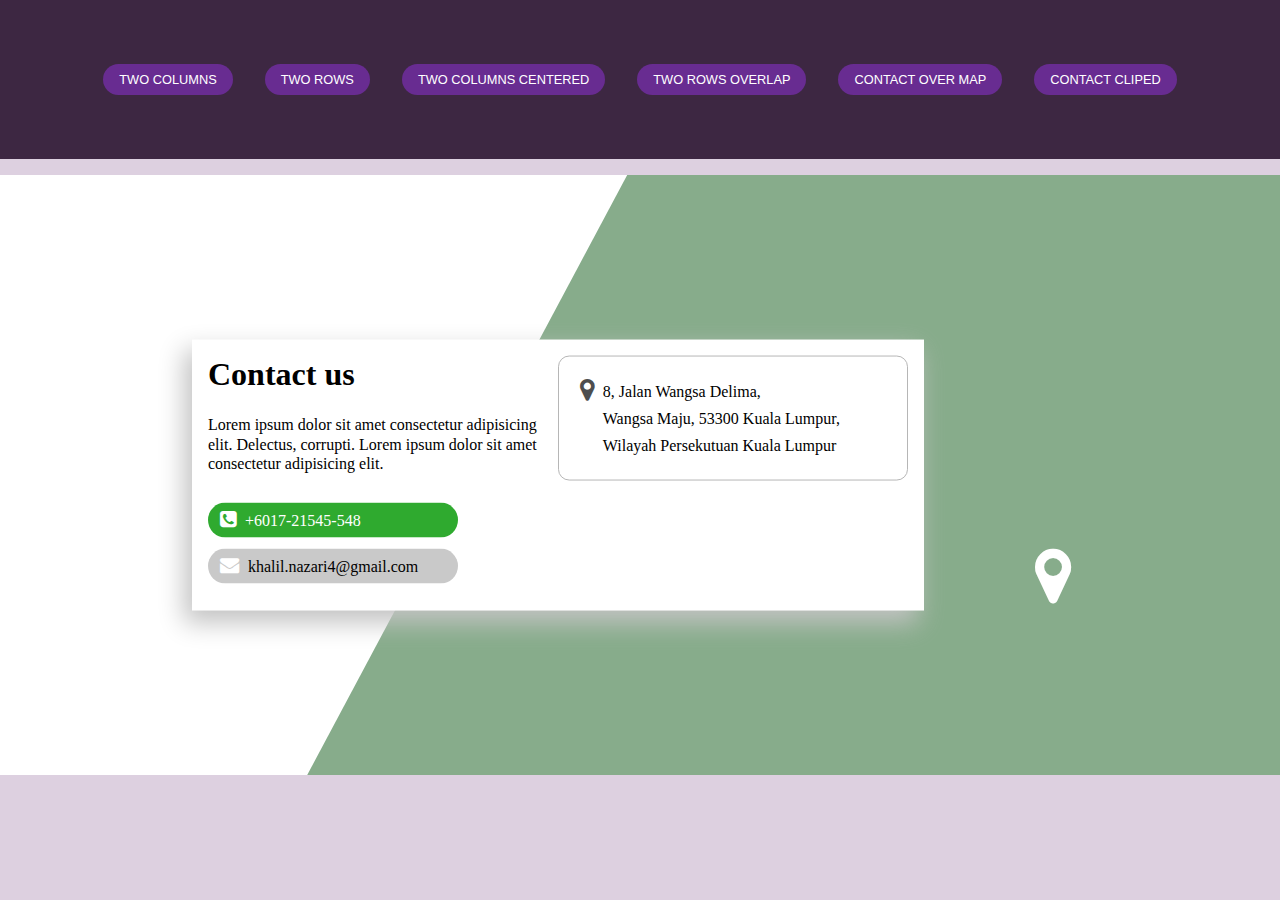
<file: contact/index.html>
<!DOCTYPE html>
<html>
  <head>
    <meta charset="UTF-8">
    <meta name="viewport" content="width=device-width, initial-scale=1.0">

    <link rel="stylesheet" href="./css/main.css">
    
    <title>Contact</title>
    <!-- <script src="https://maps.googleapis.com/maps/api/js?key=YOUR_API_KEY&callback=initMap&libraries=&v=weekly" defer ></script> -->
    
    <link rel="stylesheet" href="https://stackpath.bootstrapcdn.com/font-awesome/4.7.0/css/font-awesome.min.css">

    <script src="./js/index.js"></script>
  </head>
    <body>
        <header>
            <button class="navbtn" id="contact_2c">Two Columns</button>
            <button class="navbtn" id="contact_2rwos">Two Rows</button>
            <button class="navbtn" id="contact_2rows_centered">Two Columns Centered</button>
            <button class="navbtn" id="contact_2rwos_overlap">Two Rows Overlap</button>
            <button class="navbtn" id="contact_over_map">Contact Over Map</button>
            <button class="navbtn" id="contact_cliped">Contact Cliped</button>
           
        </header>
        <section class="contact_sample" targeted_sec="contact_2c">
            <div class="contact_2c">
                <div class="map"><i class="fa fa-map-marker"></i></div>
                <div class="contact">
                    <div class="contact_detail">
                        <h2 class="heading">Contact us</h2>
                        <p class="description">Lorem ipsum dolor sit amet consectetur adipisicing elit. Delectus, corrupti. Lorem ipsum dolor sit amet consectetur adipisicing elit.</p>

                        <div class="phone-email">
                            <p class="phone"><i class="fa fa-phone-square"></i> <span>+6017-21545-548</span></p>
                            <p class="email"><i class="fa fa-envelope"></i>  <span>khalil.nazari4@gmail.com</span></p>
                        </div>

                        <div class="location">
                            <i class="fa fa-map-marker"></i> 
                            <p>8, Jalan Wangsa Delima,<br /> Wangsa Maju, 53300 Kuala Lumpur,<br /> Wilayah Persekutuan Kuala Lumpur</p>
                        </div>
                    </div>
                </div>
            </div>
        </section>

        <section class="contact_sample" targeted_sec="contact_2rwos">
            <div class="contact_2rwos">
                <div class="map"><i class="fa fa-map-marker"></i></div>
                <div class="contact">
                    <div class="contact_detail">
                        <h2 class="heading">Contact us</h2>
                        <p class="description">Lorem ipsum dolor sit amet consectetur adipisicing elit. Delectus, corrupti. Lorem ipsum dolor sit amet consectetur adipisicing elit.</p>
                        <div class="location">
                            <i class="fa fa-map-marker"></i> 
                            <p>8, Jalan Wangsa Delima,<br /> Wangsa Maju, 53300 Kuala Lumpur,<br /> Wilayah Persekutuan Kuala Lumpur</p>
                        </div>
                    </div>

                    <div class="phone-email">
                        <span class="phone"><i class="fa fa-phone-square"></i> <span>+6017-21545-548</span></span>
                        <span class="email"><i class="fa fa-envelope"></i>  <span>khalil.nazari4@gmail.com</span></span>
                    </div>
                </div>
                
            </div>
        </section>

        <section class="contact_sample" targeted_sec="contact_2rwos_overlap">
            <div class="contact_2rwos_overlap">
                <div class="map"><i class="fa fa-map-marker"></i></div>
                <div class="contact">
                    <div class="contact_detail">
                        <h2 class="heading">Contact us</h2>
                        <p class="description">Lorem ipsum dolor sit amet consectetur adipisicing elit. Delectus, corrupti. Lorem ipsum dolor sit amet consectetur adipisicing elit.</p>
                        <div class="location">
                            <i class="fa fa-map-marker"></i> 
                            <p>8, Jalan Wangsa Delima,<br /> Wangsa Maju, 53300 Kuala Lumpur,<br /> Wilayah Persekutuan Kuala Lumpur</p>
                        </div>
                    </div>

                    <div class="phone-email">
                        <span class="phone"><i class="fa fa-phone-square"></i> <span>+6017-21545-548</span></span>
                        <span class="email"><i class="fa fa-envelope"></i>  <span>khalil.nazari4@gmail.com</span></span>
                    </div>
                </div>
                
            </div>
        </section>

        <section class="contact_sample" targeted_sec="contact_2rows_centered">
            <div class="contact_2rows_centered">
                <div class="contact_wrapper">
                    <div class="contact">
                        <div class="contact_detail">
                            <h2 class="heading">Contact us</h2>
                            <p class="description">Lorem ipsum dolor sit amet consectetur adipisicing elit. Delectus, corrupti. Lorem ipsum dolor sit amet consectetur adipisicing elit.</p>
        
                            <div class="phone-email">
                                <p class="phone"><i class="fa fa-phone-square"></i> <span>+6017-21545-548</span></p>
                                <p class="email"><i class="fa fa-envelope"></i>  <span>khalil.nazari4@gmail.com</span></p>
                            </div>
        
                            <div class="location">
                                <i class="fa fa-map-marker"></i> 
                                <p>8, Jalan Wangsa Delima,<br /> Wangsa Maju, 53300 Kuala Lumpur,<br /> Wilayah Persekutuan Kuala Lumpur</p>
                            </div>
                        </div>
                    </div>
                    
                    <div class="map"><i class="fa fa-map-marker"></i></div>
                </div>
            </div>
        </section>

        <section class="contact_sample"  targeted_sec="contact_over_map">
            <div class="contact_over_map">
                <div class="map"><i class="fa fa-map-marker"></i></div>
                <div class="contact_wrapper">
                    <div class="contact">
                        <div class="contact_detail">
                            <h2 class="heading">Contact us</h2>
                            <p class="description">Lorem ipsum dolor sit amet consectetur adipisicing elit. Delectus, corrupti. Lorem ipsum dolor sit amet consectetur adipisicing elit.</p>
        
                            <div class="location">
                                <i class="fa fa-map-marker"></i> 
                                <p>8, Jalan Wangsa Delima,<br /> Wangsa Maju, 53300 Kuala Lumpur,<br /> Wilayah Persekutuan Kuala Lumpur</p>
                            </div>
                        </div>

                        <div class="phone-email">
                            <p class="phone"><i class="fa fa-phone-square"></i> <span>+6017-21545-548</span></p>
                            <p class="email"><i class="fa fa-envelope"></i>  <span>khalil.nazari4@gmail.com</span></p>
                        </div>
                    </div>                    
                </div>
            </div>
        </section>

        <section class="contact_sample"  style="display: block;"  targeted_sec="contact_cliped">
            <div class="contact_cliped">
                <div class="map"><i class="fa fa-map-marker"></i></div>
                <div class="contact_wrapper">
                    <div class="contact">
                        <div class="contact_detail">
                            <h2 class="heading">Contact us</h2>
                            <p class="description">Lorem ipsum dolor sit amet consectetur adipisicing elit. Delectus, corrupti. Lorem ipsum dolor sit amet consectetur adipisicing elit.</p>
                            
                            <div class="phone-email">
                                <p class="phone"><i class="fa fa-phone-square"></i> <span>+6017-21545-548</span></p>
                                <p class="email"><i class="fa fa-envelope"></i>  <span>khalil.nazari4@gmail.com</span></p>
                            </div>
                        </div>
                        
                        <div class="location">
                            <div>
                                <i class="fa fa-map-marker"></i> 
                                <p>8, Jalan Wangsa Delima,<br /> Wangsa Maju, 53300 Kuala Lumpur,<br /> Wilayah Persekutuan Kuala Lumpur</p>
                                </div>
                        </div>
                        
                    </div>                    
                </div>
            </div>
        </section>
  </body>



  <script>
      const navbtn = document.querySelectorAll('.navbtn'); 
      navbtn.forEach((btn)=> {
        btn.addEventListener('click', ()=> {
            const btnId = btn.attributes.id.value;
            
            // btn syle
            navbtn.forEach(( b) => {
                b.style.backgroundColor=" rgb(104, 44, 145)"
            })
            btn.style.backgroundColor="rgb(170, 83, 228)"; 

            // contacts samples
            const contacts = document.querySelectorAll('.contact_sample')
            contacts.forEach((contact) => {
                const sec = contact.attributes.targeted_sec.value;
                contact.style.display="none";
                
                if(btnId == sec) {
                    contact.style.display="block";
                }
            })
        })
      })
  </script>
</html>
</file>
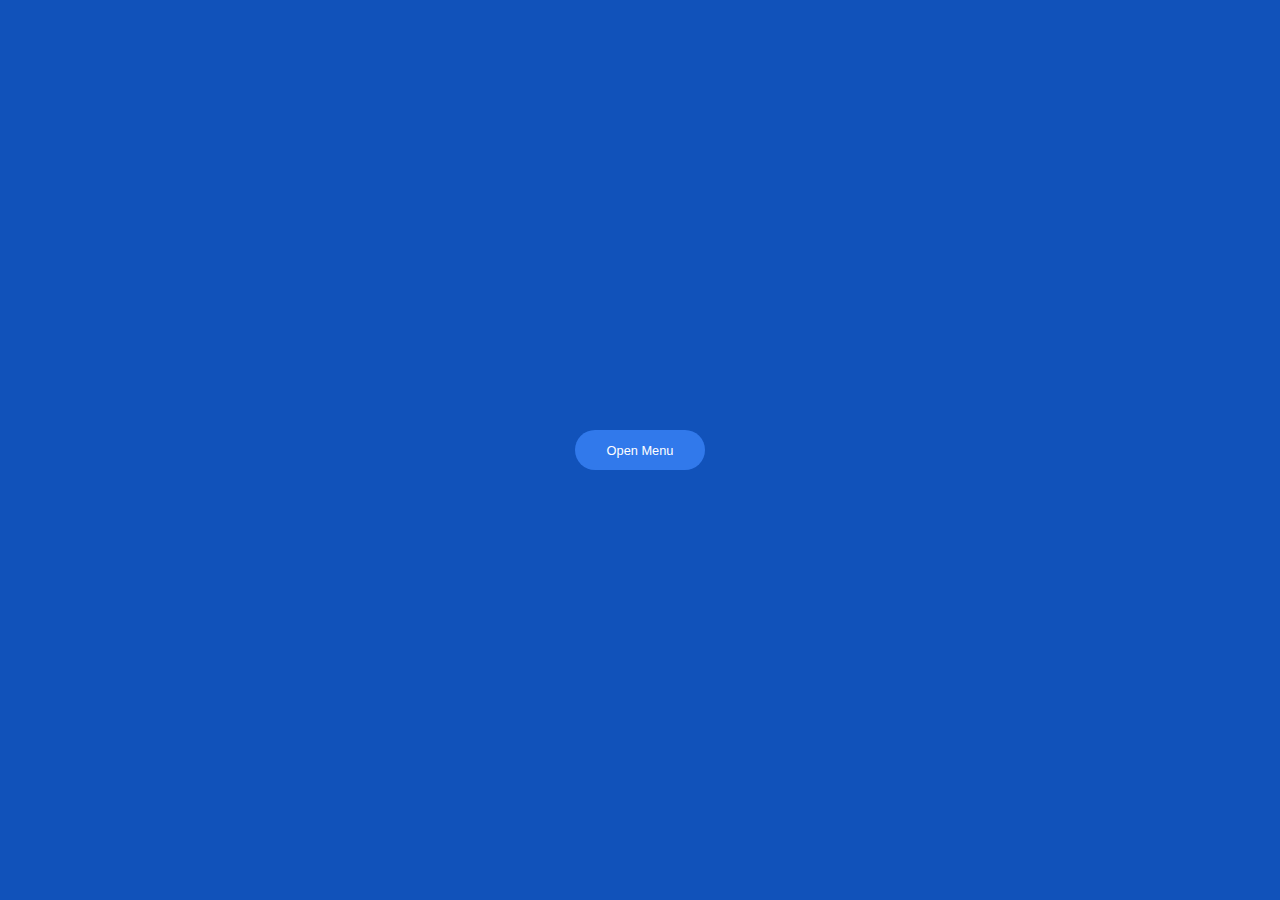
<file: full-screen-navigation/index.html>
<!DOCTYPE html>
<html lang="en">
<head>
    <meta charset="UTF-8">
    <meta name="viewport" content="width=device-width, initial-scale=1.0">

    <link rel="stylesheet" href="./css/main.css">

    <title>Full Screen Navigation</title>
</head>
<body>
    
    <button class="navbtn">Open Menu</button>
   

    <div class="overlay">
        <img class="exit" src="./images/close-icon.png" alt="">

        <div class="menu">
            <div class="menu-category">
                <p class="category">Category</p>

                <ul>
                    <li><a href="#">Clickable Link Example</a></li>
                    <li><a href="#">Clickable Link Example</a></li>
                    <li><a href="#">Clickable Link Example</a></li>
                    <li><a href="#">Clickable Link Example</a></li>
                    <li><a href="#">Clickable Link Example</a></li>
                </ul>
            </div>

            <div class="menu-category">
                <p class="category">Category</p>

                <ul>
                    <li><a href="#">Clickable Link Example</a></li>
                    <li><a href="#">Clickable Link Example</a></li>
                    <li><a href="#">Clickable Link Example</a></li>
                    <li><a href="#">Clickable Link Example</a></li>
                    <li><a href="#">Clickable Link Example</a></li>
                </ul>
            </div>

            <div class="menu-category">
                <p class="category">Category</p>

                <ul>
                    <li><a href="#">Clickable Link Example</a></li>
                    <li><a href="#">Clickable Link Example</a></li>
                    <li><a href="#">Clickable Link Example</a></li>
                    <li><a href="#">Clickable Link Example</a></li>
                    <li><a href="#">Clickable Link Example</a></li>
                </ul>
            </div>

            <div class="menu-category">
                <p class="category">Category</p>

                <ul>
                    <li><a href="#">Clickable Link Example</a></li>
                    <li><a href="#">Clickable Link Example</a></li>
                    <li><a href="#">Clickable Link Example</a></li>
                    <li><a href="#">Clickable Link Example</a></li>
                    <li><a href="#">Clickable Link Example</a></li>
                </ul>
            </div>

            <div class="menu-category">
                <p class="category">Category</p>

                <ul>
                    <li><a href="#">Clickable Link Example</a></li>
                    <li><a href="#">Clickable Link Example</a></li>
                    <li><a href="#">Clickable Link Example</a></li>
                    <li><a href="#">Clickable Link Example</a></li>
                    <li><a href="#">Clickable Link Example</a></li>
                </ul>
            </div>

            <div class="menu-category">
                <p class="category">Category</p>

                <ul>
                    <li><a href="#">Clickable Link Example</a></li>
                    <li><a href="#">Clickable Link Example</a></li>
                    <li><a href="#">Clickable Link Example</a></li>
                    <li><a href="#">Clickable Link Example</a></li>
                    <li><a href="#">Clickable Link Example</a></li>
                </ul>
            </div>

            <div class="menu-category">
                <p class="category">Category</p>

                <ul>
                    <li><a href="#">Clickable Link Example</a></li>
                    <li><a href="#">Clickable Link Example</a></li>
                    <li><a href="#">Clickable Link Example</a></li>
                    <li><a href="#">Clickable Link Example</a></li>
                    <li><a href="#">Clickable Link Example</a></li>
                </ul>
            </div>

            <div class="menu-category">
                <p class="category">Category</p>

                <ul>
                    <li><a href="#">Clickable Link Example</a></li>
                    <li><a href="#">Clickable Link Example</a></li>
                    <li><a href="#">Clickable Link Example</a></li>
                    <li><a href="#">Clickable Link Example</a></li>
                    <li><a href="#">Clickable Link Example</a></li>
                </ul>
            </div>
        </div>
    </div>


    <script src="https://cdnjs.cloudflare.com/ajax/libs/gsap/3.5.1/gsap.min.js" integrity="sha512-IQLehpLoVS4fNzl7IfH8Iowfm5+RiMGtHykgZJl9AWMgqx0AmJ6cRWcB+GaGVtIsnC4voMfm8f2vwtY+6oPjpQ==" crossorigin="anonymous"></script>

    <script>
        const navbtn = document.querySelector('.navbtn');
        const overlay = document.querySelector('.overlay');
        const exitbtn = document.querySelector('.exit');
        exitbtn.addEventListener('click', ()=>{
            console.log("hey")
        })
        var tl = gsap.timeline({defaults:{duration:1, ease: Back.easeOut.config(2)}})
        tl.paused(true);
        tl.to(".overlay", {clipPath:'circle(100%)'})
        tl.to(".menu-category", {opacity:1, y:'30px', stagger:0.1}, "-=1")


        navbtn.addEventListener('click', () => {
            tl.play();
        });

        exitbtn.addEventListener('click', () => {
            tl.reverse(.6);
        });

    </script>
</body>
</html>
</file>
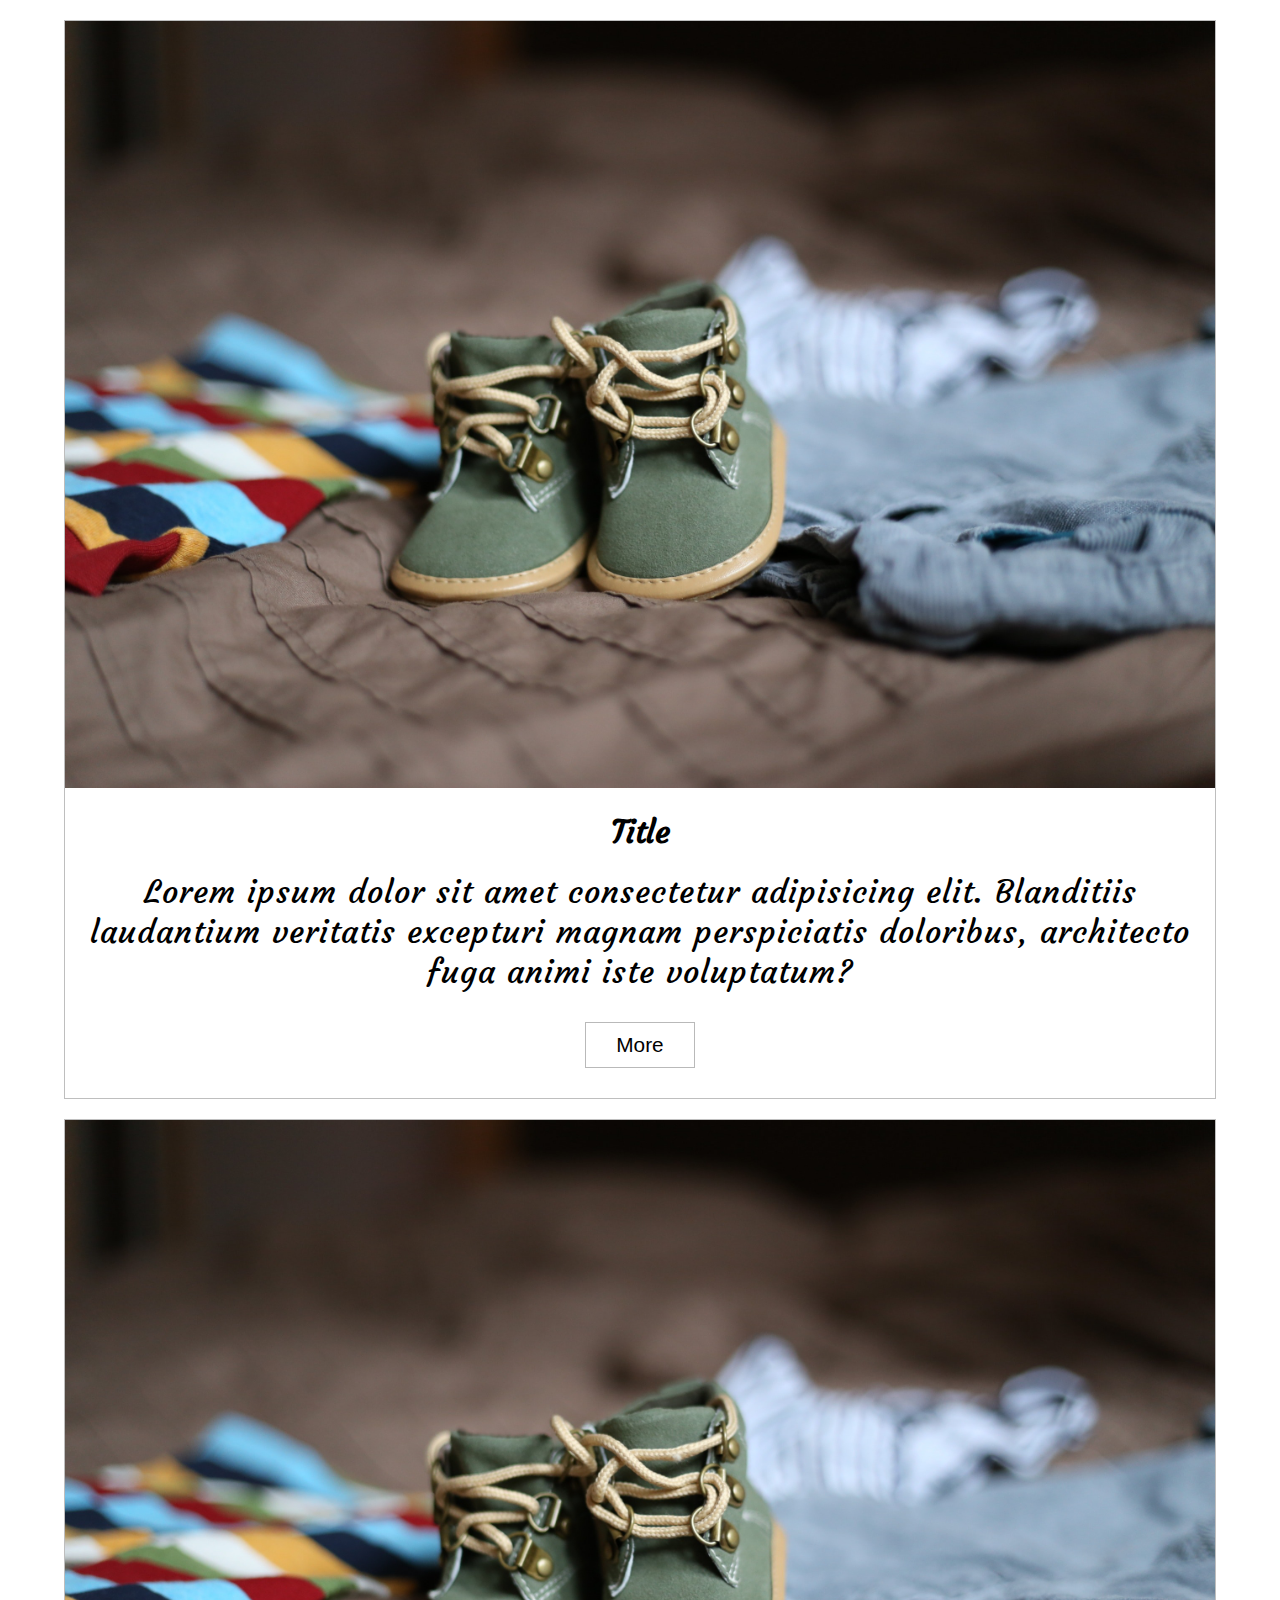
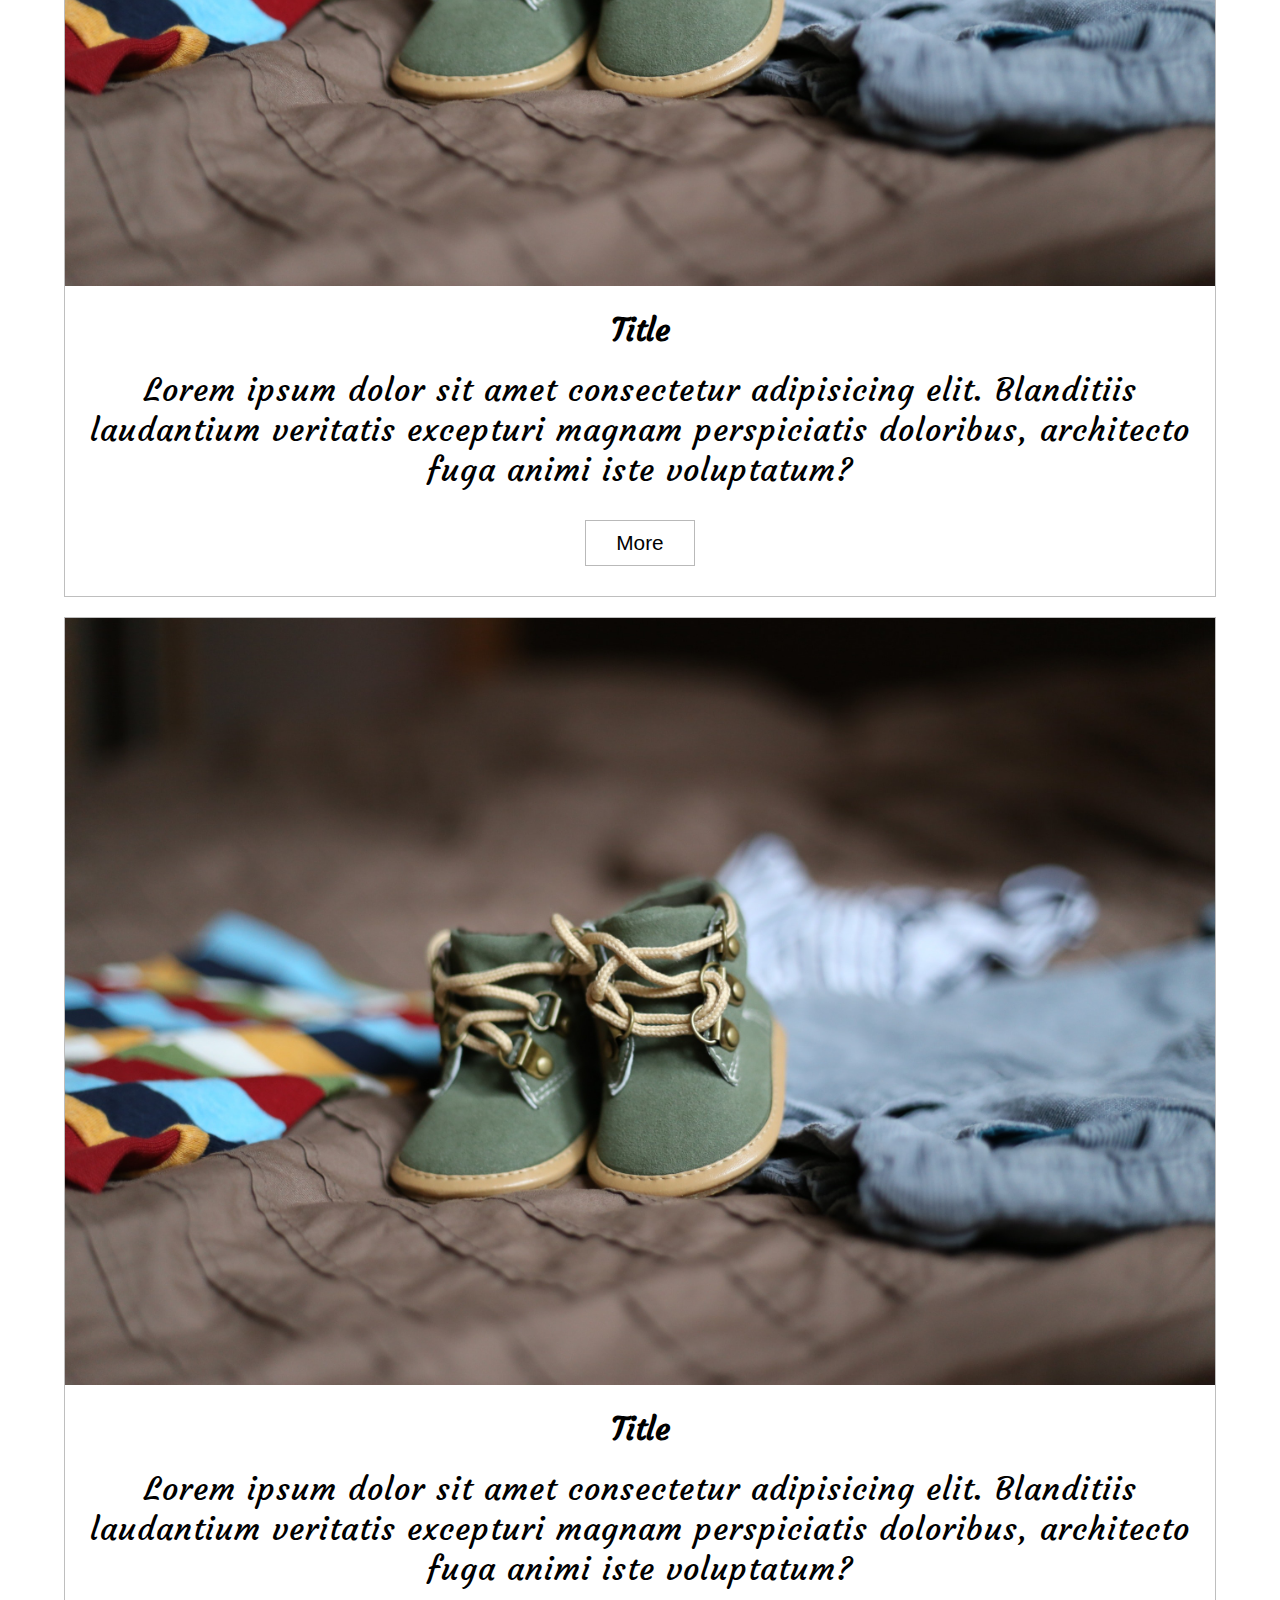
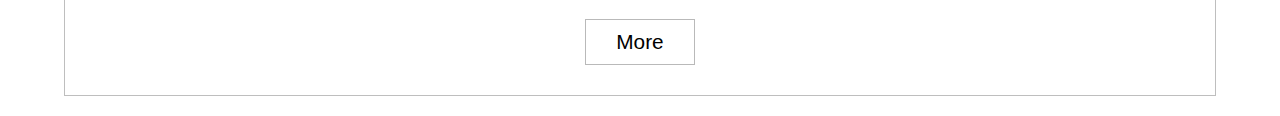
<file: minimal-card/minimal-card.html>
<!DOCTYPE html>
<html lang="en">
<head>
    <meta charset="UTF-8">
    <meta name="viewport" content="width=device-width, initial-scale=1.0">
    <link rel="stylesheet" href="./minimal-card-style.css">
    <link href="https://fonts.googleapis.com/css2?family=Courgette&display=swap" rel="stylesheet"> 
    
    <title>Document</title>
</head>
<body>
    <div class="container">
        <div class="card">
            <img class="card-image" src="./images/card-image-1.jpg" alt="">
            
            <div class="card-body">
                <h1 class="card-title">Title</h1>
                <div class="card-text">
                    <p>Lorem ipsum dolor sit amet consectetur adipisicing elit. Blanditiis laudantium veritatis excepturi magnam perspiciatis doloribus, architecto fuga animi iste voluptatum?</p>
                    <button class="card-button" type="button">More</button>
                </div>
            </div>
        </div>

        <div class="card">
            <img class="card-image" src="./images/card-image-1.jpg" alt="">
            
            <div class="card-body">
                <h1 class="card-title">Title</h1>
                <div class="card-text">
                    <p>Lorem ipsum dolor sit amet consectetur adipisicing elit. Blanditiis laudantium veritatis excepturi magnam perspiciatis doloribus, architecto fuga animi iste voluptatum?</p>
                    <button class="card-button" type="button">More</button>
                </div>
            </div>
        </div>

        <div class="card">
            <img class="card-image" src="./images/card-image-1.jpg" alt="">
            
            <div class="card-body">
                <h1 class="card-title">Title</h1>
                <div class="card-text">
                    <p>Lorem ipsum dolor sit amet consectetur adipisicing elit. Blanditiis laudantium veritatis excepturi magnam perspiciatis doloribus, architecto fuga animi iste voluptatum?</p>
                    <button class="card-button" type="button">More</button>
                </div>
            </div>
        </div>
    </div>
</body>
</html>
</file>
<file: contact/css/main.css>
* {
  box-sizing: border-box;
  margin: 0;
  padding: 0;
}

html, body {
  width: 100%;
}

body {
  font-family: 'Roboto', 'Sans-serif';
  background-color: #ddd0e0;
}

header {
  padding: 4rem;
  background-color: #3d2742;
  color: #fff;
  display: flex;
  justify-content: center;
  align-items: center;
}

header button {
  background-color: #682c91;
  border-radius: 5rem;
  padding: .5rem 1rem;
  margin: 0 1rem;
  border: none;
  color: #fff;
  text-transform: uppercase;
  font-size: .8rem;
  outline: none;
  transition: background-color .5s;
}

header button:hover {
  cursor: pointer;
  background-color: #aa53e4;
}

.map {
  width: 100%;
  height: 600px;
  background-color: #87ac8b;
  color: white;
  font-size: 4rem;
  display: grid;
  place-content: center;
}

.contact_sample {
  display: none;
  margin: 1rem 0;
}

.contact_2c {
  margin: 3rem 0;
  display: grid;
  grid-template-columns: 1fr 1fr;
  background-color: #fff;
}

.contact_2c .contact {
  display: grid;
  place-items: center;
}

.contact_2c .contact .contact_detail {
  width: 500px;
}

.contact_2c .contact .contact_detail .heading {
  margin-bottom: 1.7rem;
  font-size: 2rem;
}

.contact_2c .contact .contact_detail .description {
  margin-bottom: 1.7rem;
  line-height: 1.7rem;
}

.contact_2c .contact .contact_detail .phone-email {
  margin-bottom: 1.7rem;
  display: flex;
  gap: 1rem;
}

.contact_2c .contact .contact_detail .phone-email .phone, .contact_2c .contact .contact_detail .phone-email .email {
  border: 1px solid transparent;
  border-radius: 5rem;
  padding: .5rem 1rem;
}

.contact_2c .contact .contact_detail .phone-email .phone {
  background-color: #2faa2f;
  color: white;
}

.contact_2c .contact .contact_detail .phone-email .phone i {
  margin-right: .5rem;
  font-size: 1.2rem;
}

.contact_2c .contact .contact_detail .phone-email .email {
  background-color: #c9c9c9;
}

.contact_2c .contact .contact_detail .phone-email .email i {
  color: white;
  margin-right: .5rem;
  font-size: 1.2rem;
}

.contact_2c .contact .contact_detail .location {
  display: flex;
  border: 1px solid #b6b6b6;
  border-radius: .7rem;
  padding: 1.3rem 1.3rem;
}

.contact_2c .contact .contact_detail .location p {
  line-height: 1.7rem;
}

.contact_2c .contact .contact_detail .location i {
  color: #555555;
  margin-right: .5rem;
  font-size: 1.6rem;
}

.contact_2rwos {
  background-color: #fff;
  margin: 3rem 0;
}

.contact_2rwos .contact {
  width: 90%;
  max-width: 900px;
  margin: 0 auto;
  display: grid;
  grid-template-columns: 1fr 1fr;
  grid-gap: 2rem;
  padding: 8rem 0;
}

.contact_2rwos .contact .contact_detail .heading {
  margin-bottom: 1.7rem;
  font-size: 2rem;
}

.contact_2rwos .contact .contact_detail .description {
  margin-bottom: 1.7rem;
  line-height: 1.7rem;
}

.contact_2rwos .contact .contact_detail .location {
  display: flex;
  border: 1px solid #b6b6b6;
  border-radius: .7rem;
  padding: 1.3rem 1.3rem;
}

.contact_2rwos .contact .contact_detail .location p {
  line-height: 1.7rem;
}

.contact_2rwos .contact .contact_detail .location i {
  color: #555555;
  margin-right: .5rem;
  font-size: 1.6rem;
}

.contact_2rwos .contact .phone-email {
  padding: 1rem 0rem 0rem 4rem;
  display: flex;
  flex-direction: column;
}

.contact_2rwos .contact .phone-email .phone, .contact_2rwos .contact .phone-email .email {
  border: 1px solid transparent;
  border-radius: 5rem;
  padding: .5rem 1rem;
}

.contact_2rwos .contact .phone-email .phone {
  background-color: #2faa2f;
  color: white;
  margin-bottom: 1rem;
}

.contact_2rwos .contact .phone-email .phone i {
  margin-right: .5rem;
  font-size: 1.2rem;
}

.contact_2rwos .contact .phone-email .email {
  background-color: #c9c9c9;
}

.contact_2rwos .contact .phone-email .email i {
  color: white;
  margin-right: .5rem;
  font-size: 1.2rem;
}

.contact_2rwos_overlap {
  background-color: #fff;
  margin: 3rem 0;
}

.contact_2rwos_overlap .contact {
  transform: translateY(-150px);
  background-color: white;
  padding: 3rem 3rem 1rem 3rem;
  border-radius: 5px;
  width: 90%;
  max-width: 900px;
  margin: 0 auto;
  display: grid;
  grid-template-columns: 1fr 1fr;
  grid-gap: 2rem;
}

.contact_2rwos_overlap .contact .contact_detail .heading {
  margin-bottom: 1.7rem;
  font-size: 2rem;
}

.contact_2rwos_overlap .contact .contact_detail .description {
  margin-bottom: 1.7rem;
  line-height: 1.7rem;
}

.contact_2rwos_overlap .contact .contact_detail .location {
  display: flex;
  border: 1px solid #b6b6b6;
  border-radius: .7rem;
  padding: 1.3rem 1.3rem;
}

.contact_2rwos_overlap .contact .contact_detail .location p {
  line-height: 1.7rem;
}

.contact_2rwos_overlap .contact .contact_detail .location i {
  color: #555555;
  margin-right: .5rem;
  font-size: 1.6rem;
}

.contact_2rwos_overlap .contact .phone-email {
  padding: 1rem 0rem 0rem 4rem;
  display: flex;
  flex-direction: column;
}

.contact_2rwos_overlap .contact .phone-email .phone, .contact_2rwos_overlap .contact .phone-email .email {
  border: 1px solid transparent;
  border-radius: 5rem;
  padding: .5rem 1rem;
}

.contact_2rwos_overlap .contact .phone-email .phone {
  background-color: #2faa2f;
  color: white;
  margin-bottom: 1rem;
}

.contact_2rwos_overlap .contact .phone-email .phone i {
  margin-right: .5rem;
  font-size: 1.2rem;
}

.contact_2rwos_overlap .contact .phone-email .email {
  background-color: #c9c9c9;
}

.contact_2rwos_overlap .contact .phone-email .email i {
  color: white;
  margin-right: .5rem;
  font-size: 1.2rem;
}

.contact_2rows_centered {
  display: grid;
  place-items: center;
  height: 600px;
  background-color: #fff;
  margin: 3rem 0;
}

.contact_2rows_centered .contact_wrapper {
  width: 90%;
  max-width: 950px;
  margin: 0 auto;
  display: grid;
  grid-template-columns: 1fr 1fr;
  grid-gap: 2rem;
}

.contact_2rows_centered .contact_wrapper .contact {
  display: grid;
  place-items: center;
  padding: 2rem;
}

.contact_2rows_centered .contact_wrapper .contact .contact_detail .heading {
  margin-bottom: 1.7rem;
  font-size: 2rem;
}

.contact_2rows_centered .contact_wrapper .contact .contact_detail .description {
  margin-bottom: 1.7rem;
  line-height: 1.7rem;
}

.contact_2rows_centered .contact_wrapper .contact .contact_detail .phone-email {
  margin-bottom: 1.7rem;
  display: flex;
  gap: .3rem;
}

.contact_2rows_centered .contact_wrapper .contact .contact_detail .phone-email .phone, .contact_2rows_centered .contact_wrapper .contact .contact_detail .phone-email .email {
  border: 1px solid transparent;
  border-radius: 5rem;
  padding: .4rem .7rem;
}

.contact_2rows_centered .contact_wrapper .contact .contact_detail .phone-email .phone {
  background-color: #2faa2f;
  color: white;
}

.contact_2rows_centered .contact_wrapper .contact .contact_detail .phone-email .phone i {
  margin-right: .3rem;
  font-size: 1.2rem;
}

.contact_2rows_centered .contact_wrapper .contact .contact_detail .phone-email .email {
  background-color: #c9c9c9;
}

.contact_2rows_centered .contact_wrapper .contact .contact_detail .phone-email .email i {
  color: white;
  margin-right: .3rem;
  font-size: 1.2rem;
}

.contact_2rows_centered .contact_wrapper .contact .contact_detail .location {
  display: flex;
  border: 1px solid #b6b6b6;
  border-radius: .7rem;
  padding: 1.3rem 1.3rem;
}

.contact_2rows_centered .contact_wrapper .contact .contact_detail .location p {
  line-height: 1.7rem;
}

.contact_2rows_centered .contact_wrapper .contact .contact_detail .location i {
  color: white;
  margin-right: .5rem;
  font-size: 1.6rem;
}

.contact_2rows_centered .map {
  width: 100%;
  height: 100%;
  background-color: #8abd8e;
  color: white;
  font-size: 4rem;
  display: grid;
  place-content: center;
}

.contact_over_map {
  position: relative;
}

.contact_over_map .map {
  display: block;
  text-align: center;
}

.contact_over_map .map i {
  margin-top: 5rem;
}

.contact_over_map .contact_wrapper {
  background-color: #fff;
  position: absolute;
  bottom: 20px;
  left: 50%;
  transform: translateX(-50%);
  padding: 1rem;
  display: grid;
  place-items: center;
}

.contact_over_map .contact_wrapper .contact {
  display: grid;
  grid-template-columns: 1fr 1fr;
}

.contact_over_map .contact_wrapper .contact .contact_detail .heading {
  margin-bottom: 1.4rem;
  font-size: 2rem;
}

.contact_over_map .contact_wrapper .contact .contact_detail .description {
  margin-bottom: 1.7rem;
  line-height: 1.2rem;
}

.contact_over_map .contact_wrapper .contact .contact_detail .location {
  display: flex;
  border: 1px solid #b6b6b6;
  border-radius: .7rem;
  padding: 1.3rem 1.3rem;
}

.contact_over_map .contact_wrapper .contact .contact_detail .location p {
  line-height: 1.7rem;
}

.contact_over_map .contact_wrapper .contact .contact_detail .location i {
  color: white;
  margin-right: .5rem;
  font-size: 1.6rem;
}

.contact_over_map .contact_wrapper .contact .phone-email {
  width: 250px;
  margin-left: 100px;
  margin-top: 50px;
}

.contact_over_map .contact_wrapper .contact .phone-email .phone, .contact_over_map .contact_wrapper .contact .phone-email .email {
  border: 1px solid transparent;
  border-radius: 5rem;
  padding: .4rem .7rem;
  margin-bottom: .7rem;
}

.contact_over_map .contact_wrapper .contact .phone-email .phone {
  background-color: #2faa2f;
  color: white;
}

.contact_over_map .contact_wrapper .contact .phone-email .phone i {
  margin-right: .3rem;
  font-size: 1.2rem;
}

.contact_over_map .contact_wrapper .contact .phone-email .email {
  background-color: #c9c9c9;
}

.contact_over_map .contact_wrapper .contact .phone-email .email i {
  color: white;
  margin-right: .3rem;
  font-size: 1.2rem;
}

.contact_cliped {
  background-color: #fff;
  position: relative;
}

.contact_cliped .map {
  clip-path: polygon(49% 0, 100% 0, 100% 100%, 24% 100%);
  display: block;
  text-align: right;
}

.contact_cliped .map i {
  margin-right: 13rem;
  margin-top: 13rem;
}

.contact_cliped .contact_wrapper {
  position: absolute;
  left: 15%;
  top: 50%;
  transform: translateY(-50%);
  background-color: #fff;
  box-shadow: -7px 11px 24px 1px #c3c3c3;
  padding: 1rem;
}

.contact_cliped .contact_wrapper .contact {
  display: grid;
  grid-template-columns: 1fr 1fr;
  max-width: 700px;
}

.contact_cliped .contact_wrapper .contact .contact_detail .heading {
  margin-bottom: 1.4rem;
  font-size: 2rem;
}

.contact_cliped .contact_wrapper .contact .contact_detail .description {
  margin-bottom: 1.7rem;
  line-height: 1.2rem;
}

.contact_cliped .contact_wrapper .contact .contact_detail .phone-email {
  width: 250px;
  margin-top: 30px;
}

.contact_cliped .contact_wrapper .contact .contact_detail .phone-email .phone, .contact_cliped .contact_wrapper .contact .contact_detail .phone-email .email {
  border: 1px solid transparent;
  border-radius: 5rem;
  padding: .4rem .7rem;
  margin-bottom: .7rem;
}

.contact_cliped .contact_wrapper .contact .contact_detail .phone-email .phone {
  background-color: #2faa2f;
  color: white;
}

.contact_cliped .contact_wrapper .contact .contact_detail .phone-email .phone i {
  margin-right: .3rem;
  font-size: 1.2rem;
}

.contact_cliped .contact_wrapper .contact .contact_detail .phone-email .email {
  background-color: #c9c9c9;
}

.contact_cliped .contact_wrapper .contact .contact_detail .phone-email .email i {
  color: white;
  margin-right: .3rem;
  font-size: 1.2rem;
}

.contact_cliped .contact_wrapper .contact .location div {
  display: flex;
  border: 1px solid #b6b6b6;
  border-radius: .7rem;
  padding: 1.3rem 1.3rem;
}

.contact_cliped .contact_wrapper .contact .location div p {
  line-height: 1.7rem;
}

.contact_cliped .contact_wrapper .contact .location div i {
  color: #4e4e4e;
  margin-right: .5rem;
  font-size: 1.6rem;
}
/*# sourceMappingURL=main.css.map */
</file>
<file: full-screen-navigation/css/main.css>
* {
  margin: 0;
  padding: 0;
  box-sizing: border-box;
}

body {
  background-color: #1152ba;
  display: grid;
  height: 100vh;
  place-content: center;
  font-family: 'Nunito', 'Arial';
  position: relative;
}

button {
  border: none;
  outline: none;
  padding: .8rem 2rem;
  background-color: #3179eb;
  border-radius: 5rem;
  font-size: .8rem;
  color: white;
  cursor: pointer;
  transition: background-color .4s;
}

button:hover {
  background-color: #002d75;
}

.overlay {
  position: fixed;
  background-color: #ffffff;
  width: 100%;
  height: 100%;
  overflow-y: scroll;
  overflow-x: hidden;
  padding: 2rem 2rem 0 2rem;
  clip-path: circle(0%);
}

.overlay .exit {
  cursor: pointer;
  width: 20px;
  height: 20px;
  position: absolute;
  top: 1.5rem;
  right: 1.5rem;
}

.menu {
  display: grid;
  grid-template-columns: repeat(auto-fit, minmax(15rem, 1fr));
}

.menu-category {
  margin-bottom: 2rem;
  opacity: 0;
  transform: translateY(-30px);
}

.menu-category p.category {
  color: #1152ba;
  font-size: 1.2rem;
  font-weight: 700;
  margin-left: 1rem;
}

.menu-category ul {
  list-style-type: none;
  padding: 0;
}

.menu-category ul li a {
  text-decoration: none;
  color: black;
  display: block;
  padding: .8rem 2rem .8rem 1rem;
  transition: background-color .4s;
  font-size: .9rem;
}

.menu-category ul li a:hover {
  background-color: #ebebeb;
  border-radius: .2rem;
}
/*# sourceMappingURL=main.css.map */
</file>
<file: minimal-card/minimal-card-style.css>
* {
    padding: 0;
    margin: 0;
}

body {
    font-family: 'Courgette', cursive;
}


.container {
    width: 90%;
    margin: 10px auto;
    display: flex;
    flex-wrap: wrap;
}


/* card */
.card {
    border: 1px solid rgb(190, 190, 190);
    margin: 10px 0; 
}

.card:hover {
    box-shadow: 2px 2px 10px rgb(189, 189, 189);
    transition: .5s ease;
    background: ivory;
}

.card-image {
    width: 100%;
}

.card-body {
    text-align: center;
    margin: 10px 0;
}

.card-title{
    padding: 10px 0;
    text-align: center;
}

.card-text p {
    font-size: 2rem;
    letter-spacing: 1px;
    padding: 10px 20px;
}

.card-button {
    padding: 10px 30px;
    font-size: 1.3rem;
    margin: 20px;
    border: 1px solid rgb(185, 185, 185);
    background:white;
}

.card-button:hover {
    background: rgb(185, 185, 185);
    color: rgb(0, 0, 0);
    transition: .7s;
    cursor: pointer;
}


@media(max-width:600px) {
    .container {
        width: 99%;
    }

    .card {
        margin: 10px auto;
    }


}
</file>
